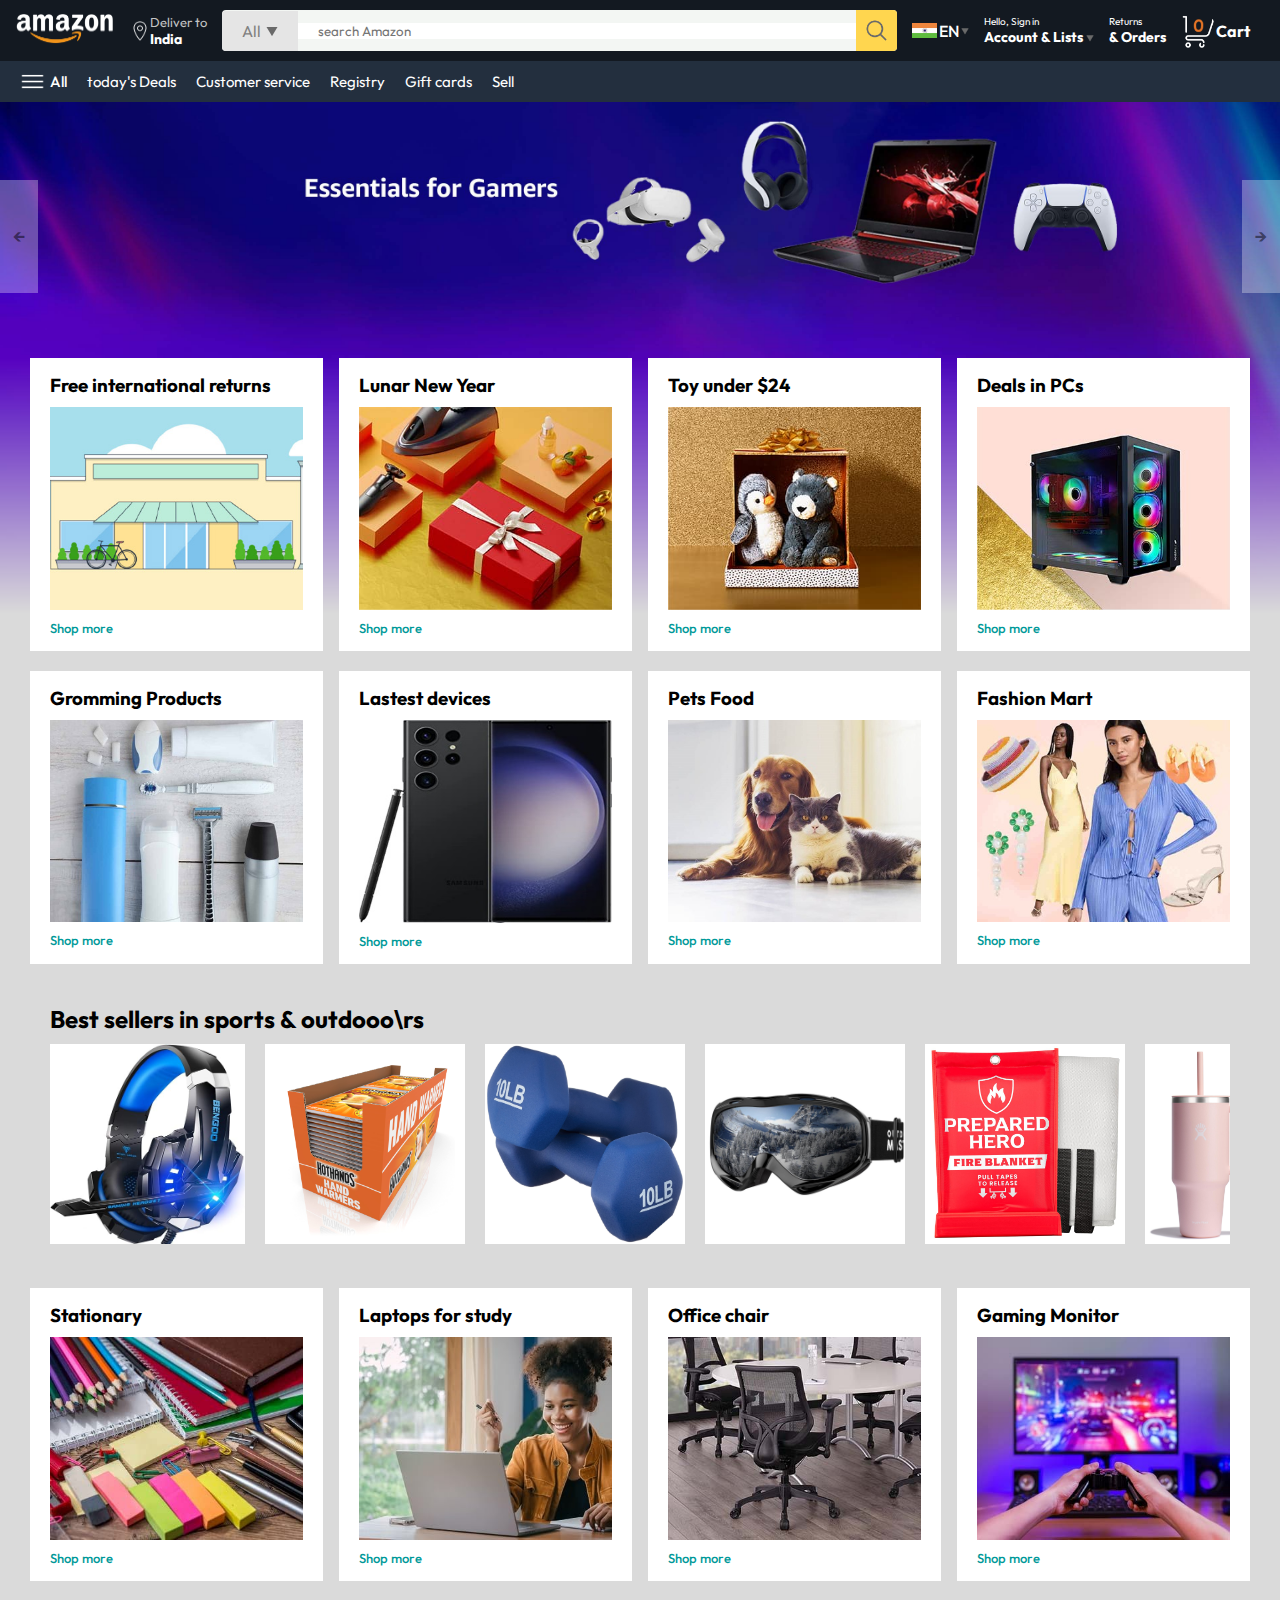
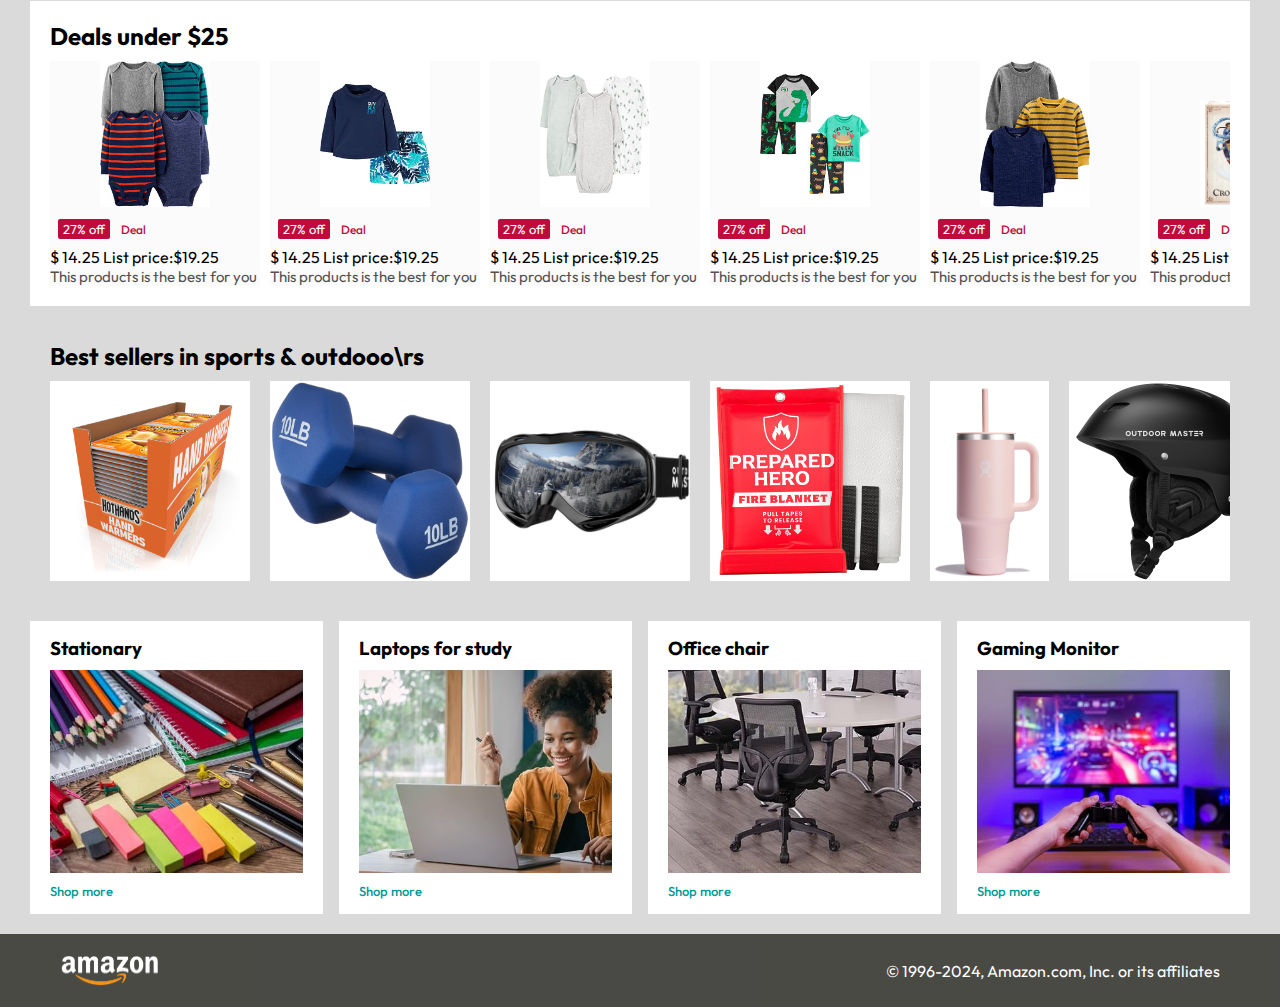
<file: index.html>
<!DOCTYPE html>
<html lang="en">
<head>
	<meta charset="UTF-8">
	<meta name="viewport" content="width=device-width, initial-scale=1.0">
	<title>Amazon clone by Ashish Pal</title>
	<link rel="stylesheet" href="style.css">
</head>
<body>
	<nav>
		<a href="/">
		<img src="assets/amazon_logo.png" alt="Amazon logo" width="100">
	</a>
	<div class="nav-country">
		<img src="assets/location_icon.png" height="20">
		<div>
			<p>Deliver to</p>
			<h1>India</h1>
		</div>
	</div>
		<div class="nav-search">
			<div class="nav-search-category">
				<p>All</p>
				<img src="assets/dropdown_icon.png" height="12" alt="">
			</div>
			<input type="text" class="nav-search-input" placeholder="search Amazon">
			<img src="assets/search_icon.png" class="nav-search-icon" alt="">
		</div>
	<div class="nav-language">
		<img src="assets/ind_flag.png" width="25px" alt="">
		<p>EN</p>
		<img src="assets/dropdown_icon.png" width="8px" alt="">
	</div>
	<div class="nav-text">

		<p><a href="sign_in.html">Hello, Sign in </a></p>
		<h1>Account & Lists <img src="assets/dropdown_icon.png" width="8px" alt=""></h1>
	
	</div>
	 <div class="nav-text">
		<p>Returns</p>
		<h1>& Orders</h1>
	</div>
	<a href="cart.html" class="nav-cart">
		<img src="assets/cart_icon.png" width="35px" alt="">
		<h4>Cart</h4>
	</a>
	</nav>


<div class="nav-bottom">
	<div >
<img src="assets/menu_icon.png" width="25px">
<p>All</p>

	</div>
<p>today's Deals</p>
<p>Customer service</p>
<p>Registry</p>
<p>Gift cards</p>
<p>Sell</p>


</div>



<div class="header-slider">
	<a href="#" class="control_prev">&#8592</a>
	<a href="#" class="control-next">&#8594</a>

  <ul>
		<img src="assets/header1.jpg" class="header-img" alt="">
		<img src="assets/header2.jpg" class="header-img" alt="">
		<img src="assets/header3.jpg" class="header-img" alt="">
		<img src="assets/header4.jpg" class="header-img" alt="">
		<img src="assets/header5.jpg" class="header-img" alt="">
		<img src="assets/header6.jpg" class="header-img" alt="">

	</ul>


</div>
  

<div class="box-row header-box">
 <div class="box-col">
   <h3>Free international returns</h3>
	 <img src="assets/box1-1.jpg" alt="">
	 <a href="/">Shop more</a>
</div>
<div class="box-col">
	<h3>Lunar New Year</h3>
	<img src="assets/box1-2.jpg" alt="">
	<a href="/">Shop more</a>
</div>
<div class="box-col">
	<h3>Toy under $24</h3>
	<img src="assets/box1-3.jpg" alt="">
	<a href="/">Shop more</a>
</div>
<div class="box-col">
	<h3>Deals in PCs</h3>
	<img src="assets/box1-4.jpg" alt="">
	<a href="/">Shop more</a>
</div>

</div>
<div class="box-row ">
	<div class="box-col">
		<h3>Gromming Products</h3>
		<img src="assets/box2-1.jpg" alt="">
		<a href="/">Shop more</a>
 </div>
 <div class="box-col">
	 <h3>Lastest devices</h3>
	 <img src="assets/box2-2.jpg" alt="">
	 <a href="/">Shop more</a>
 </div>
 <div class="box-col">
	 <h3>Pets Food</h3>
	 <img src="assets/box2-3.jpg" alt="">
	 <a href="/">Shop more</a>
 </div>
 <div class="box-col">
	 <h3>Fashion Mart</h3>
	 <img src="assets/box2-4.jpg" alt="">
	 <a href="/">Shop more</a>
 </div>
 
 </div>


<div class="products-slider">
	<h2>Best sellers in sports & outdooo\rs</h2>
	<div class="products">
		<a href="product.html">
		<img src="assets/product_img.jpg" alt="">
	</a>
		<img src="assets/product1-1.jpg" alt="">
		<img src="assets/product1-2.jpg" alt="">
		<img src="assets/product1-3.jpg" alt="">
		<img src="assets/product1-4.jpg" alt="">
		<img src="assets/product1-5.jpg" alt="">
		<img src="assets/product1-6.jpg" alt="">
		<img src="assets/product1-7.jpg" alt="">
		<img src="assets/product1-8.jpg" alt="">
		<img src="assets/product1-9.jpg" alt="">
		<img src="assets/product1-10.jpg" alt="">






	</div>
</div>

<div class="box-row ">
	<div class="box-col">
		<h3>Stationary</h3>
		<img src="assets/box3-1.jpg" alt="">
		<a href="/">Shop more</a>
 </div>
 <div class="box-col">
	 <h3>Laptops for study</h3>
	 <img src="assets/box3-2.jpg" alt="">
	 <a href="/">Shop more</a>
 </div>
 <div class="box-col">
	 <h3>Office chair</h3>
	 <img src="assets/box3-3.jpg" alt="">
	 <a href="/">Shop more</a>
 </div>
 <div class="box-col">
	 <h3>Gaming Monitor</h3>
	 <img src="assets/box3-4.jpg" alt="">
	 <a href="/">Shop more</a>
 </div>
 
 </div>




 <div class="product-slider-with-price">
	<h2>Deals under $25</h2>
	<div class="products">
		<div class="products-card">
			<div class="products-img-container">
				<img src="assets/product2-1.jpg" alt="">
			</div>
			<div class="product-offer">
				<p>27% off</p> <span>Deal</span>
			</div>
			<p>$ <span>14.25</span> List price:$19.25</p>
			<h4>This products is the best for you</h4>
		</div>
		<div class="products-card">
			<div class="products-img-container">
				<img src="assets/product2-2.jpg" alt="">
			</div>
			<div class="product-offer">
				<p>27% off</p> <span>Deal</span>
			</div>
			<p>$ <span>14.25</span> List price:$19.25</p>
			<h4>This products is the best for you</h4>
		</div>
		<div class="products-card">
			<div class="products-img-container">
				<img src="assets/product2-3.jpg" alt="">
			</div>
			<div class="product-offer">
				<p>27% off</p> <span>Deal</span>
			</div>
			<p>$ <span>14.25</span> List price:$19.25</p>
			<h4>This products is the best for you</h4>
		</div>
		<div class="products-card">
			<div class="products-img-container">
				<img src="assets/product2-4.jpg" alt="">
			</div>
			<div class="product-offer">
				<p>27% off</p> <span>Deal</span>
			</div>
			<p>$ <span>14.25</span> List price:$19.25</p>
			<h4>This products is the best for you</h4>
		</div>
		<div class="products-card">
			<div class="products-img-container">
				<img src="assets/product2-5.jpg" alt="">
			</div>
			<div class="product-offer">
				<p>27% off</p> <span>Deal</span>
			</div>
			<p>$ <span>14.25</span> List price:$19.25</p>
			<h4>This products is the best for you</h4>
		</div>
		<div class="products-card">
			<div class="products-img-container">
				<img src="assets/product2-6.jpg" alt="">
			</div>
			<div class="product-offer">
				<p>27% off</p> <span>Deal</span>
			</div>
			<p>$ <span>14.25</span> List price:$19.25</p>
			<h4>This products is the best for you</h4>
		</div>
		<div class="products-card">
			<div class="products-img-container">
				<img src="assets/product2-7.jpg" alt="">
			</div>
			<div class="product-offer">
				<p>27% off</p> <span>Deal</span>
			</div>
			<p>$ <span>14.25</span> List price:$19.25</p>
			<h4>This products is the best for you</h4>
		</div>
	</div>
 </div>
 
<div class="products-slider">
	<h2>Best sellers in sports & outdooo\rs</h2>
	<div class="products">
		<img src="assets/product1-1.jpg" alt="">
		<img src="assets/product1-2.jpg" alt="">
		<img src="assets/product1-3.jpg" alt="">
		<img src="assets/product1-4.jpg" alt="">
		<img src="assets/product1-5.jpg" alt="">
		<img src="assets/product1-6.jpg" alt="">
		<img src="assets/product1-7.jpg" alt="">
		<img src="assets/product1-8.jpg" alt="">
		<img src="assets/product1-9.jpg" alt="">
		<img src="assets/product1-10.jpg" alt="">






	</div>
</div>




<div class="box-row ">
	<div class="box-col">
		<h3>Stationary</h3>
		<img src="assets/box3-1.jpg" alt="">
		<a href="/">Shop more</a>
 </div>
 <div class="box-col">
	 <h3>Laptops for study</h3>
	 <img src="assets/box3-2.jpg" alt="">
	 <a href="/">Shop more</a>
 </div>
 <div class="box-col">
	 <h3>Office chair</h3>
	 <img src="assets/box3-3.jpg" alt="">
	 <a href="/">Shop more</a>
 </div>
 <div class="box-col">
	 <h3>Gaming Monitor</h3>
	 <img src="assets/box3-4.jpg" alt="">
	 <a href="/">Shop more</a>
 </div>
 
 </div>



 <footer>
	<img src="assets/amazon_logo.png" width="100" alt="">
		<p>© 1996-2024, Amazon.com, Inc. or its affiliates</p>
 </footer>
<script src="script.js"></script>
</body>
</html>
</file>
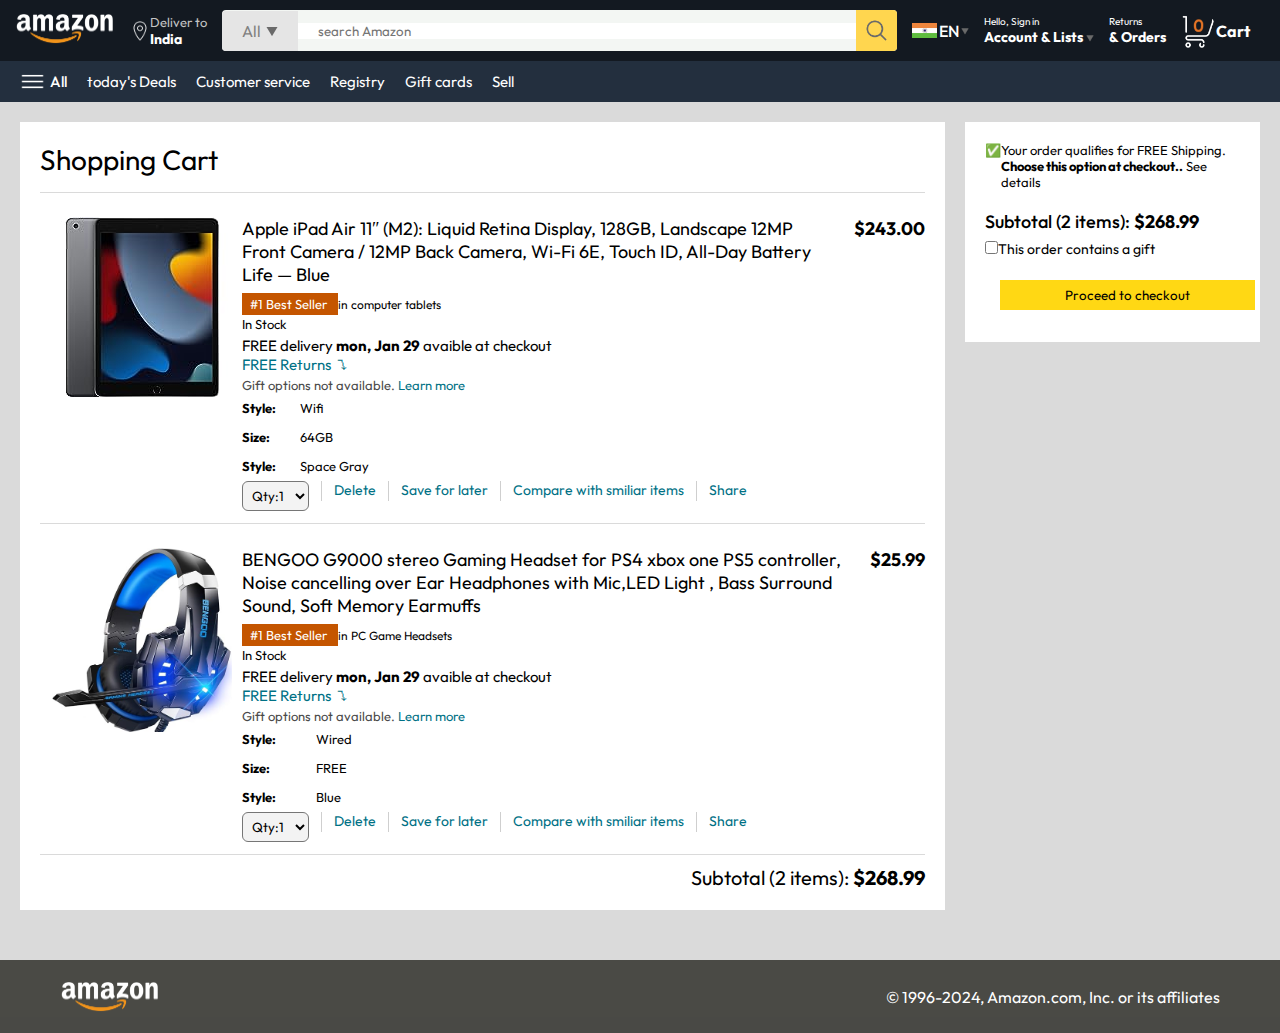
<file: cart.html>
<!DOCTYPE html>
<html lang="en">
<head>
	<meta charset="UTF-8">
	<meta name="viewport" content="width=device-width, initial-scale=1.0">
	<title>Cart</title>
	<link rel="stylesheet" href="style.css">
	<link rel="stylesheet" href="cart.css">
</head>
<body>
	<nav>
		<a href="index.html">
		<img src="assets/amazon_logo.png" alt="Amazon logo" width="100">
	</a>
	<div class="nav-country">
		<img src="assets/location_icon.png" height="20">
		<div>
			<p>Deliver to</p>
			<h1>India</h1>
		</div>
	</div>
		<div class="nav-search">
			<div class="nav-search-category">
				<p>All</p>
				<img src="assets/dropdown_icon.png" height="12" alt="">
			</div>
			<input type="text" class="nav-search-input" placeholder="search Amazon">
			<img src="assets/search_icon.png" class="nav-search-icon" alt="">
		</div>
	<div class="nav-language">
		<img src="assets/ind_flag.png" width="25px" alt="">
		<p>EN</p>
		<img src="assets/dropdown_icon.png" width="8px" alt="">
	</div>
	<div class="nav-text">
		<p><a herf="sign_in.html">Hello, Sign in </a></p>
		<h1>Account & Lists <img src="assets/dropdown_icon.png" width="8px" alt=""></h1>
	</div>
	 <div class="nav-text">
		<p>Returns</p>
		<h1>& Orders</h1>
	</div>
	<a href="" class="nav-cart">
		<img src="assets/cart_icon.png" width="35px" alt="">
		<h4>Cart</h4>
	</a>
	</nav>


<div class="nav-bottom">
	<div >
<img src="assets/menu_icon.png" width="25px">
<p>All</p>

	</div>
<p>today's Deals</p>
<p>Customer service</p>
<p>Registry</p>
<p>Gift cards</p>
<p>Sell</p>


</div>


<div class="cart">
	<div class="cart-left">
<h1>Shopping Cart</h1>
<hr>
<div class="product-cart-list">
	<img src="assets/ipad_img.jpg" width=" 180px"alt="">
<div>
<div class="product-cart-tittle-price">
	<p>Apple iPad Air 11″ (M2): Liquid Retina Display, 128GB, Landscape 12MP Front Camera / 12MP Back Camera, Wi-Fi 6E, Touch ID, All-Day Battery Life — Blue</p>
	<p><b>$243.00</b></p>

</div>

<p class="product-cart-bestserlle"><span>#1 Best Seller </span>   in computer tablets</p>
<p class="pro-cart-stock">In Stock</p>
<p class="pro-cart-del">FREE delivery <b>mon, Jan 29</b> avaible at checkout</p>
<p class="pro-cart-returns">FREE Returns &#11101</p>
<p class="pro-cart-go">Gift options not available. <span>Learn  more</span></p>
<div class="product-cart-specs">
	<p><b>Style:</b></p><p>Wifi</p>
	<p><b>Size:</b></p><p>64GB</p>
	<p><b>Style:</b></p><p>Space Gray</p>
</div>
<div class="card-list-action">
	<select>
	<option value="Qty:1">Qty:1</option>
	<option value="Qty:2">Qty:2</option>
	<option value="Qty:3">Qty:3</option>
	<option value="Qty:4">Qty:4</option>
	<option value="Qty:5">Qty:5</option>
</select>
<hr>
<p class="action-btn">Delete</p>
<hr>
<p class="action-btn">Save for later</p>
<hr>
<p class="action-btn">Compare with smiliar items</p>
<hr>
<p class="action-btn">Share</p>

</div>

</div>

	</div>
	<hr>
	<div class="product-cart-list">
		<img src="assets/product_img.jpg" width="180px" alt="">
	<div>
	<div class="product-cart-tittle-price">
		<p>BENGOO G9000 stereo Gaming Headset for PS4 xbox one PS5 controller, Noise cancelling over Ear Headphones with Mic,LED Light , Bass Surround Sound, Soft Memory Earmuffs
		</p>
		<p><b>$25.99</b></p>
	
	</div>
	
	<p class="product-cart-bestserlle"><span>#1 Best Seller </span> in PC Game Headsets</p>
	<p class="pro-cart-stock">In Stock</p>
	<p class="pro-cart-del">FREE delivery <b>mon, Jan 29</b> avaible at checkout</p>
	<p class="pro-cart-returns">FREE Returns &#11101</p>
	<p class="pro-cart-go">Gift options not available. <span>Learn  more</span></p>
	<div class="product-cart-specs">
		<p><b>Style:</b></p><p>Wired</p>
		<p><b>Size:</b></p><p>FREE</p>
		<p><b>Style:</b></p><p>Blue</p>
	</div>
	<div class="card-list-action">
		<select>
		<option value="Qty:1">Qty:1</option>
		<option value="Qty:2">Qty:2</option>
		<option value="Qty:3">Qty:3</option>
		<option value="Qty:4">Qty:4</option>
		<option value="Qty:5">Qty:5</option>
	</select>
	<hr>
	<p class="action-btn">Delete</p>
	<hr>
	<p class="action-btn">Save for later</p>
	<hr>
	<p class="action-btn">Compare with smiliar items</p>
	<hr>
	<p class="action-btn">Share</p>
	
	</div>
	
	   </div>
	</div>

<hr>
<div class="cart-lit-ub">
Subtotal (2 items): <b>$268.99</b>

</div>


</div>

<div class="cart-right">
	<div class="cart-free-del">
		<p>&#x2705</p>
		<p>Your order qualifies for FREE Shipping. <b> Choose this option at checkout..</b> See details</p>
	</div>
	<P class="caart-subtotal">Subtotal (2 items): <b>$268.99</b></P>
	<p class="cart-right-gf"> <input type="checkbox" name="" id="">This order contains a gift</p>
	<button>Proceed to checkout</button>

</div>



</div>


<footer class="footer-cart">
	<img src="assets/amazon_logo.png" width="100" alt="">
		<p>© 1996-2024, Amazon.com, Inc. or its affiliates</p>
	</footer>
</body>
</html>
</file>
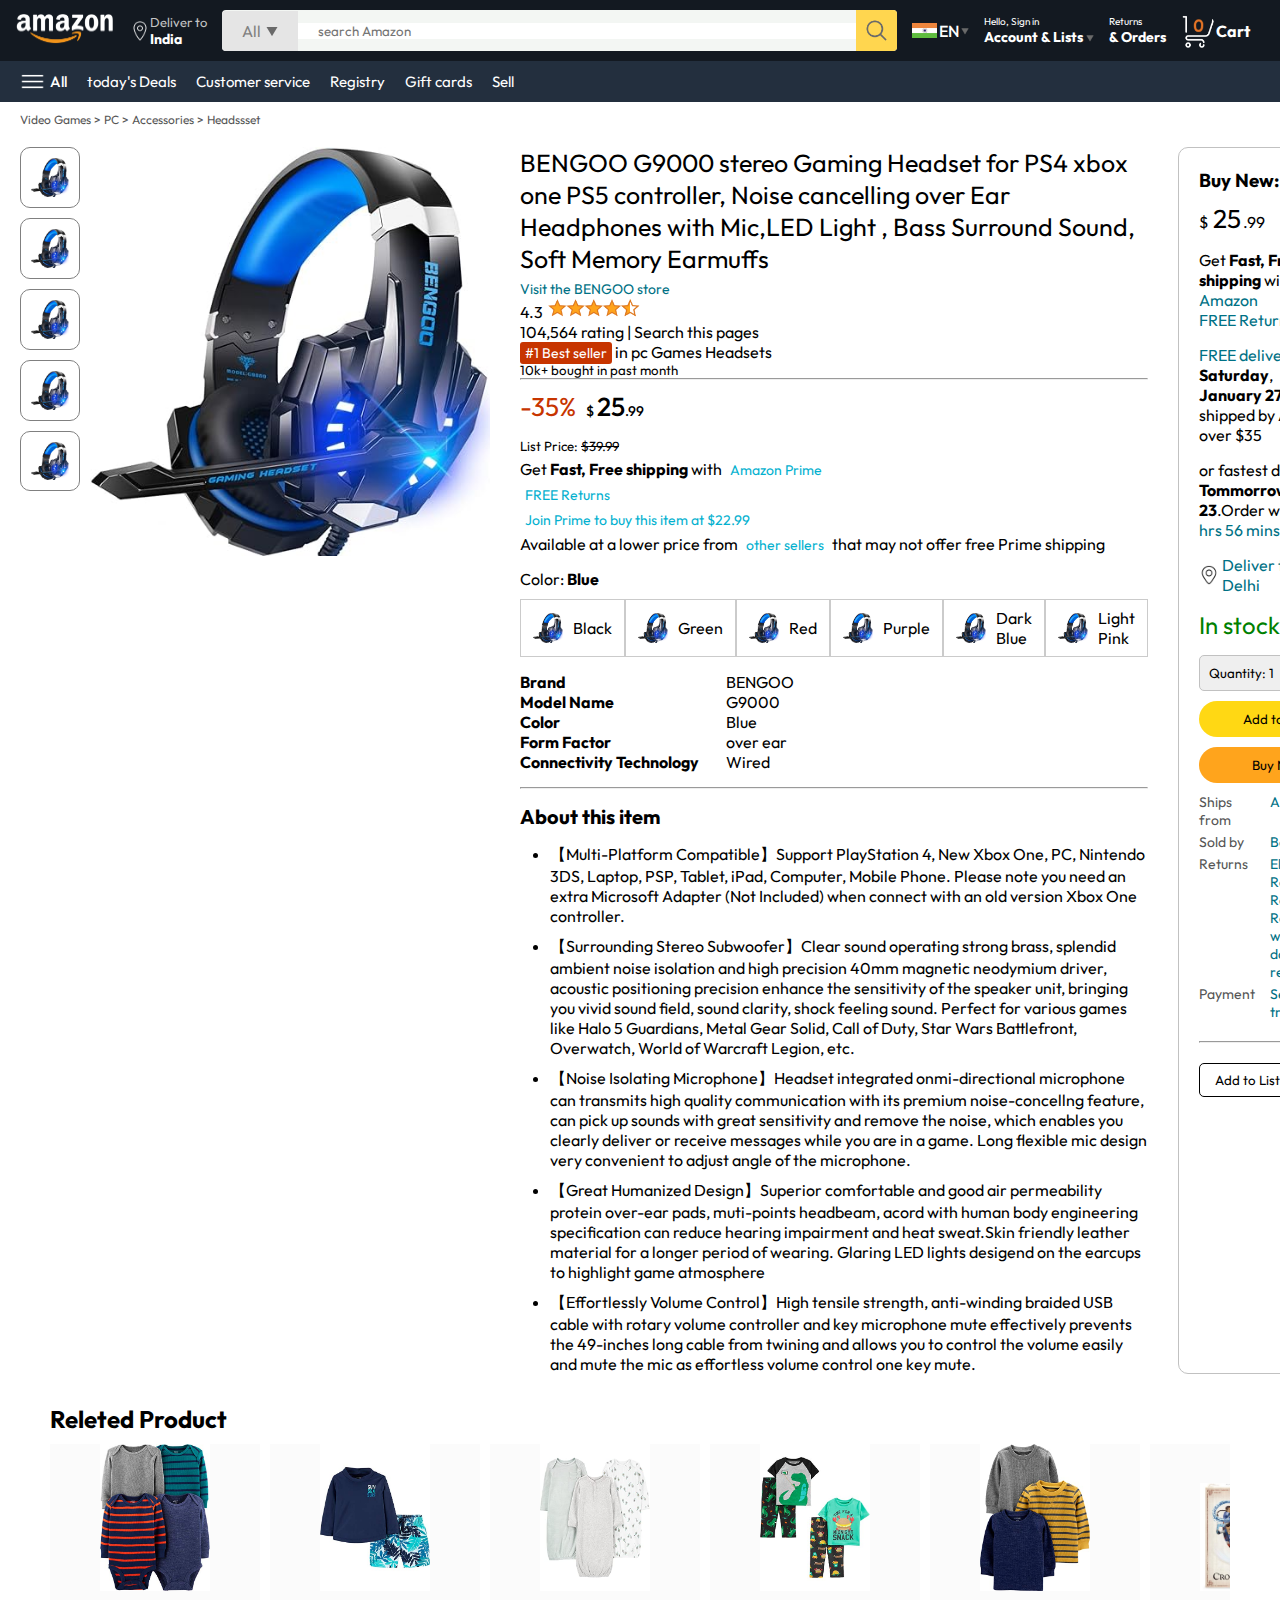
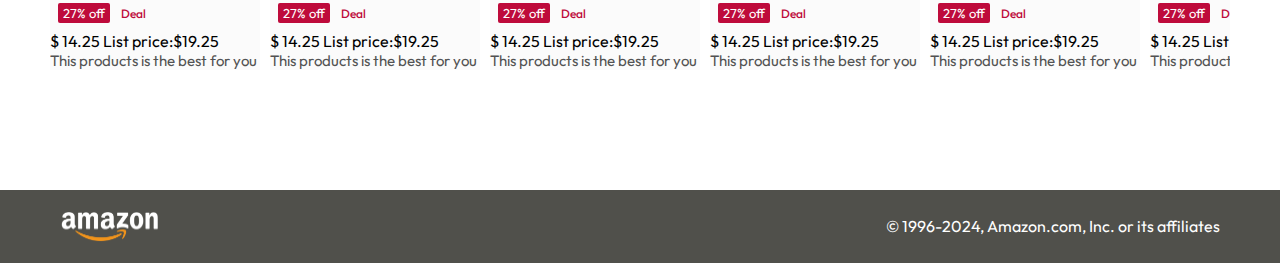
<file: product.html>
<!DOCTYPE html>
<html lang="en">
<head>
	<meta charset="UTF-8">
	<meta name="viewport" content="width=device-width, initial-scale=1.0">
	<title>Amazon clone | Ashish </title>
	<link rel="stylesheet" href="style.css">
	<link rel="stylesheet" href="product.css">
</head>
<body>
	<nav>
		<a href="index.html">
		<img src="assets/amazon_logo.png" alt="Amazon logo" width="100">
	</a>
	<div class="nav-country">
		<img src="assets/location_icon.png" height="20">
		<div>
			<p>Deliver to</p>
			<h1>India</h1>
		</div>
	</div>
		<div class="nav-search">
			<div class="nav-search-category">
				<p>All</p>
				<img src="assets/dropdown_icon.png" height="12" alt="">
			</div>
			<input type="text" class="nav-search-input" placeholder="search Amazon">
			<img src="assets/search_icon.png" class="nav-search-icon" alt="">
		</div>
	<div class="nav-language">
		<img src="assets/ind_flag.png" width="25px" alt="">
		<p>EN</p>
		<img src="assets/dropdown_icon.png" width="8px" alt="">
	</div>
	<div class="nav-text">
		<p>Hello, Sign in </p>
		<h1>Account & Lists <img src="assets/dropdown_icon.png" width="8px" alt=""></h1>
	</div>
	 <div class="nav-text">
		<p>Returns</p>
		<h1>& Orders</h1>
	</div>
	<a href="/sign_in.html" class="mobile-user-icon" style="display: none;">
		<img src="/assets/user.png" alt="">
	</a>
	<a href="cart.html" class="nav-cart">
		<img src="assets/cart_icon.png" width="35px" alt="">
		<h4>Cart</h4>
	</a>
	</nav>
	<div class="nav-bottom">
		<div >
	<img src="assets/menu_icon.png" width="25px">
	<p>All</p>
	
		</div>
	<p>today's Deals</p>
	<p>Customer service</p>
	<p>Registry</p>
	<p>Gift cards</p>
	<p>Sell</p>
	
	
	</div>



<p class="breadcrum">Video Games > PC > Accessories > Headssset</p>

<div class="product-display">
	<div class="product-d-image">
		<div class="product-icons">
			<img src="assets/product_img.jpg" alt="" width="60">
			<img src="assets/product_img.jpg" alt="" width="60">
			<img src="assets/product_img.jpg" alt="" width="60">
			<img src="assets/product_img.jpg" alt="" width="60">
			<img src="assets/product_img.jpg" alt="" width="60">

		</div>
		<div class="product-main-images">
			<img src="assets/product_img.jpg" alt="" width="400">
		</div>
	</div>
	<div class="product-d-details">
		<p class="product-title">
			BENGOO G9000 stereo Gaming Headset for PS4 xbox one PS5 controller, Noise cancelling over Ear Headphones with Mic,LED Light , Bass Surround Sound, Soft Memory Earmuffs
		</p>
		<p class="brand-store">Visit the BENGOO store</p>
		<div class="product-rating">
			<div>
				<div>4.3 <img src="assets/rating_img.png" height="20px"
				</div>
				<p>104,564 rating | Search this pages</p>
			</div>
			<p><span>#1 Best seller</span> in pc Games Headsets</p>
			<h5>10k+ bought in past month</h5>
			<hr>
		
		</div>

<div class="product-d-price">
	<div>
		<p>-35%</p>
		<h1>$ <span>25</span>.99</h1>
	</div>
	<h5>List Price: <span>$39.99</span></h5>
	<p>Get  <b>Fast, Free shipping</b> with  <span>Amazon Prime</span></p>
	<p><span>FREE Returns</span></p>
	<p><span>Join Prime to buy this item at $22.99</span></p>
	<p>Available at a  lower price from <span>other sellers </span>that may not offer free Prime shipping</p>

</div>

<div class="product-color-slection">
	<p>Color: <b>Blue</b></p>
	<div class="product-color-options">
		<div class="option">
			<img src="assets/product_img.jpg" width="30px" alt="">
			<p>Black</p>
		</div>
		<div class="option">
			<img src="assets/product_img.jpg" width="30px" alt="">
			<p>Green</p>
		</div>
		<div class="option">
			<img src="assets/product_img.jpg" width="30px" alt="">
			<p>Red</p>
		</div>
		<div class="option">
			<img src="assets/product_img.jpg" width="30px" alt="">
			<p>	Purple</p>
		</div>
		<div class="option">
			<img src="assets/product_img.jpg" width="30px" alt="">
			<p> Dark Blue</p>
		</div>
		<div class="option">
			<img src="assets/product_img.jpg" width="30px" alt="">
			<p>Light Pink</p>
		</div>
		</div>
	</div>



	<div class="product-info">
		<p> <b>Brand</b></p><p>BENGOO</p>
		<p> <b>Model Name</b></p><p>G9000</p>
		<p> <b>Color</b></p><p>Blue</p>
		<p> <b>Form Factor</b></p><p>over ear</p>
		<p> <b>Connectivity Technology</b></p><p>Wired</p>


	</div>
	<hr>

	<div class="product-des">
		<h1>About this item</h1>
		<ul>
			<li>
				【Multi-Platform Compatible】Support PlayStation 4, New Xbox One, PC, Nintendo 3DS, Laptop, PSP, Tablet, iPad, Computer, Mobile Phone. Please note you need an extra Microsoft Adapter (Not Included) when connect with an old version Xbox One controller.
			</li>
			<li>
				【Surrounding Stereo Subwoofer】Clear sound operating strong brass, splendid ambient noise isolation and high precision 40mm magnetic neodymium driver, acoustic positioning precision enhance the sensitivity of the speaker unit, bringing you vivid sound field, sound clarity, shock feeling sound. Perfect for various games like Halo 5 Guardians, Metal Gear Solid, Call of Duty, Star Wars Battlefront, Overwatch, World of Warcraft Legion, etc.
			</li>
			<li>
				【Noise Isolating Microphone】Headset integrated onmi-directional microphone can transmits high quality communication with its premium noise-concellng feature, can pick up sounds with great sensitivity and remove the noise, which enables you clearly deliver or receive messages while you are in a game. Long flexible mic design very convenient to adjust angle of the microphone.
			</li>
			<li>【Great Humanized Design】Superior comfortable and good air permeability protein over-ear pads, muti-points headbeam, acord with human body engineering specification can reduce hearing impairment and heat sweat.Skin friendly leather material for a longer period of wearing. Glaring LED lights desigend on the earcups to highlight game atmosphere</li>
			<li>【Effortlessly Volume Control】High tensile strength, anti-winding braided USB cable with rotary volume controller and key microphone mute effectively prevents the 49-inches long cable from twining and allows you to control the volume easily and mute the mic as effortless volume control one key mute.</li>
		</ul>
	</div>
</div>
	</div>
	<div class="product-d-purchase">
		<div class="tittle">
			<h3>Buy New:</h3><img src="assets/circle_icon.png"
			width="20px" alt="">
		</div>
		<h1 class="price">$ <span>25</span>.99</h1>
		<div class="gap">
			<p>Get <b>Fast, Free shipping </b>with <span>Amazon</span></p>
			<p><span>FREE Returns</span></p>
		</div>
		<div class="gap">
			<p><span>FREE delivery</span> <b>Saturday</b>,</p>
			<p><b>January 27 </b>on orders shipped by Amazon over $35</p>
		</div>
		<div class="gap">
			<p>or fastest delivery <b>Tommorrow</b>,<b>January 23</b>.Order within <span>10 hrs 56 mins</span></p>
		</div>

		<div class="del-loc">
			<img src="assets/location_icon_dark.png" width="20px" alt="">
			<p><span>Deliver to New Delhi</span></p>
		</div>
		<h2 class="product-stock">In stock</h2>
		<select class="product-quentity" >
			<option value="1">Quantity: 1</option>
			<option value="2">Quantity: 2</option>
			<option value="3">Quantity: 3</option>

		</select>


		<button  class="btn" > <a href="cart.html">Add to cart</a></button>
		<button class="btn product-buy">Buy Now</button>


		<div class="product-seller-info">
			<p>Ships from</p><p><span>Amazon</span></p>
			<p>Sold by</p><p><span>Bengoo Inc.</span></p>
			<p>Returns</p><p><span>Eligible for Retuns, Refund or Replcement within 30 days of recepit</span></p>
			<p>Payment</p><p><span>Secure transaction</span></p>

		</div>
<hr>
<button class="product-add-list">Add to List</button>
	
	</div>
</div>
	



<div class="product-slider-with-price">
	<h2>Releted Product</h2>
	<div class="products">
		<div class="products-card">
			<div class="products-img-container">
				<img src="assets/product2-1.jpg" alt="">
			</div>
			<div class="product-offer">
				<p>27% off</p> <span>Deal</span>
			</div>
			<p>$ <span>14.25</span> List price:$19.25</p>
			<h4>This products is the best for you</h4>
		</div>
		<div class="products-card">
			<div class="products-img-container">
				<img src="assets/product2-2.jpg" alt="">
			</div>
			<div class="product-offer">
				<p>27% off</p> <span>Deal</span>
			</div>
			<p>$ <span>14.25</span> List price:$19.25</p>
			<h4>This products is the best for you</h4>
		</div>
		<div class="products-card">
			<div class="products-img-container">
				<img src="assets/product2-3.jpg" alt="">
			</div>
			<div class="product-offer">
				<p>27% off</p> <span>Deal</span>
			</div>
			<p>$ <span>14.25</span> List price:$19.25</p>
			<h4>This products is the best for you</h4>
		</div>
		<div class="products-card">
			<div class="products-img-container">
				<img src="assets/product2-4.jpg" alt="">
			</div>
			<div class="product-offer">
				<p>27% off</p> <span>Deal</span>
			</div>
			<p>$ <span>14.25</span> List price:$19.25</p>
			<h4>This products is the best for you</h4>
		</div>
		<div class="products-card">
			<div class="products-img-container">
				<img src="assets/product2-5.jpg" alt="">
			</div>
			<div class="product-offer">
				<p>27% off</p> <span>Deal</span>
			</div>
			<p>$ <span>14.25</span> List price:$19.25</p>
			<h4>This products is the best for you</h4>
		</div>
		<div class="products-card">
			<div class="products-img-container">
				<img src="assets/product2-6.jpg" alt="">
			</div>
			<div class="product-offer">
				<p>27% off</p> <span>Deal</span>
			</div>
			<p>$ <span>14.25</span> List price:$19.25</p>
			<h4>This products is the best for you</h4>
		</div>
		<div class="products-card">
			<div class="products-img-container">
				<img src="assets/product2-7.jpg" alt="">
			</div>
			<div class="product-offer">
				<p>27% off</p> <span>Deal</span>
			</div>
			<p>$ <span>14.25</span> List price:$19.25</p>
			<h4>This products is the best for you</h4>
		</div>
	</div>
 </div>
 <footer class="product-footer">
	<img src="assets/amazon_logo.png" width="100" alt="">
		<p>© 1996-2024, Amazon.com, Inc. or its affiliates</p>
 </footer>
<script>
const scrollContainer = Document.querySelectorAll('.products');
	for (const item of scrollContainer) {
		item.addEventListener('wheel',(evt)=>{
			evt.preventDefault();
			item.scrollLeft+= evt.deltav;
		})
		
	}

</script>
</body>
</html>
</file>
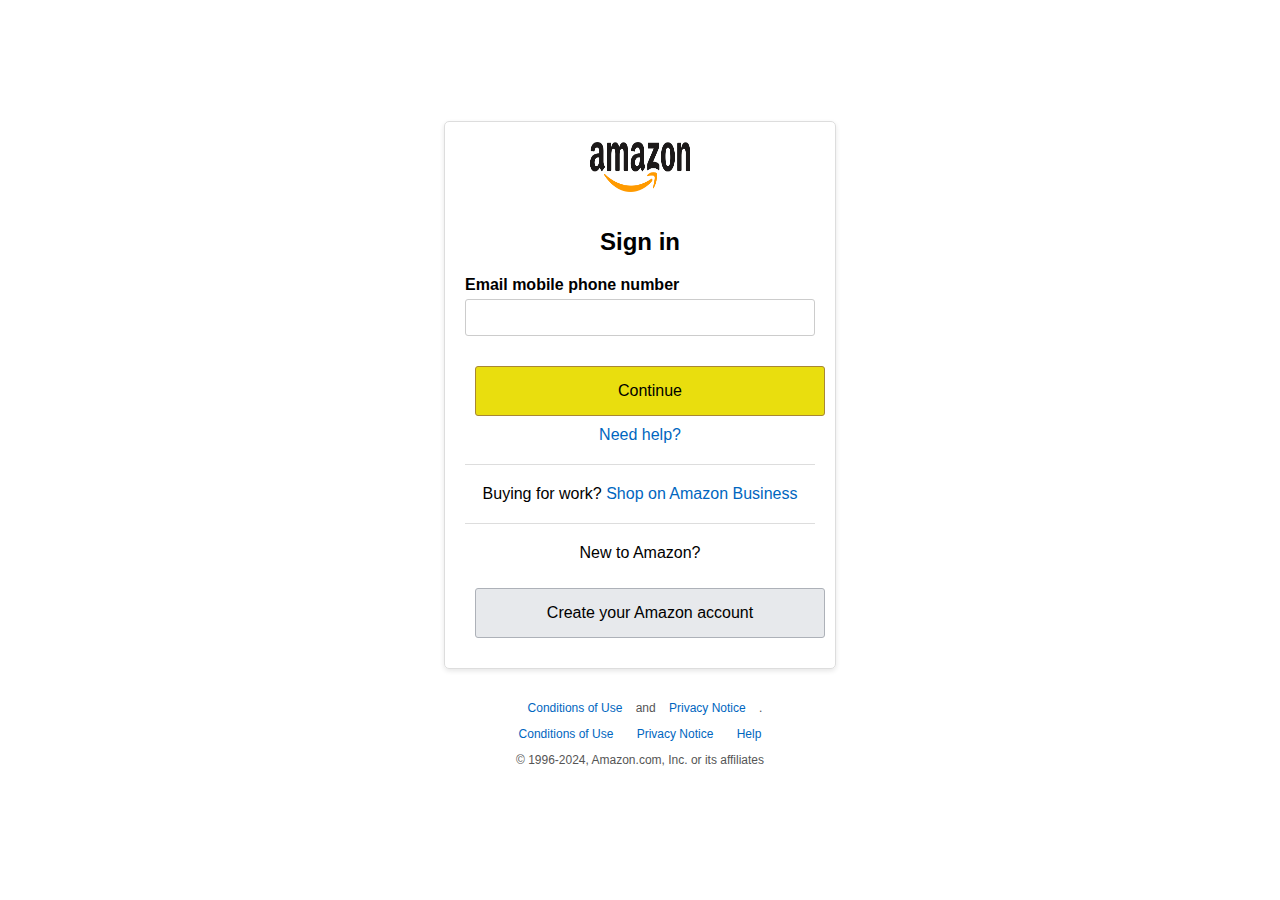
<file: sign_in.html>
<html>
 <head>
  <title>
   Amazon Sign-In
  </title>
  <link href="https://cdnjs.cloudflare.com/ajax/libs/font-awesome/5.15.3/css/all.min.css" rel="stylesheet"/>
  <style>
   body {
            font-family: 'Arial', sans-serif;
            background-color: #ffffff;
            display: flex;
            justify-content: center;
            align-items: center;
            height: 100vh;
            margin: 0;
            flex-direction: column;
        }
        .container {
            width: 350px;
            border: 1px solid #ddd;
            padding: 20px;
            border-radius: 5px;
            box-shadow: 0 2px 5px rgba(0, 0, 0, 0.1);
            text-align: center;
        }
        .container img {
            width: 100px;
            margin-bottom: 20px;
        }
        .container h1 {
            font-size: 24px;
            margin-bottom: 20px;
        }
        .container label {
            display: block;
            text-align: left;
            margin-bottom: 5px;
            font-weight: bold;
        }
        .container input[type="text"] {
            width: 100%;
            padding: 10px;
            margin-bottom: 20px;
            border: 1px solid #ccc;
            border-radius: 3px;
        }
        .container button {
            width: 100%;
            padding: 15px;
            background-color: #e9de0e;
            border: 1px solid #a88734;
            border-radius: 3px;
            font-size: 16px;
            cursor: pointer;
						margin: 10px;
        }
        .container a {
            color: #0066c0;
            text-decoration: none;
						margin-top: 143px;
        }
        .container a:hover {
            text-decoration: underline;
        }
        .container .divider {
            border-top: 1px solid #ddd;
            margin: 20px 0;
        }
        .footer {
            text-align: center;
            margin-top: 20px;
            font-size: 12px;
            color: #555;
        }
        .footer a {
            color: #0066c0;
            text-decoration: none;
            margin: 0 10px;
        }
        .footer a:hover {
            text-decoration: underline;
        }
  </style>
 </head>
 <body>
  <div class="container">
    <a href="index.html">
   <img alt="Amazon Logo" height="50" src="assets/amazon_logo_dark.png" width="100"/>
</a>
   <h1>
    Sign in
   </h1>
   <label for="email">
    Email mobile phone number
   </label>
   <input id="email" name="email" type="text"/>
   <button>
    Continue
   </button>
   <a href="#">
    Need help?
   </a>
   <div class="divider">
   </div>
   <p>
    Buying for work?
    <a href="#">
     Shop on Amazon Business
    </a>
   </p>
   <div class="divider">
   </div>
   <p>
    New to Amazon?
   </p>
   <a href="sign_up.html">
   <button style="background-color: #e7e9ec; border-color: #adb1b8;">
    Create your Amazon account
   </button>
</a>
  </div>
  <div class="footer">
   <p>

    <a href="#">
     Conditions of Use
    </a>
    and
    <a href="#">
     Privacy Notice
    </a>
    .
   </p>
   <a href="#">
    Conditions of Use
   </a>
   <a href="#">
    Privacy Notice
   </a>
   <a href="#">
    Help
   </a>
   <p>
    © 1996-2024, Amazon.com, Inc. or its affiliates
   </p>
  </div>
 </body>
</html>
</file>
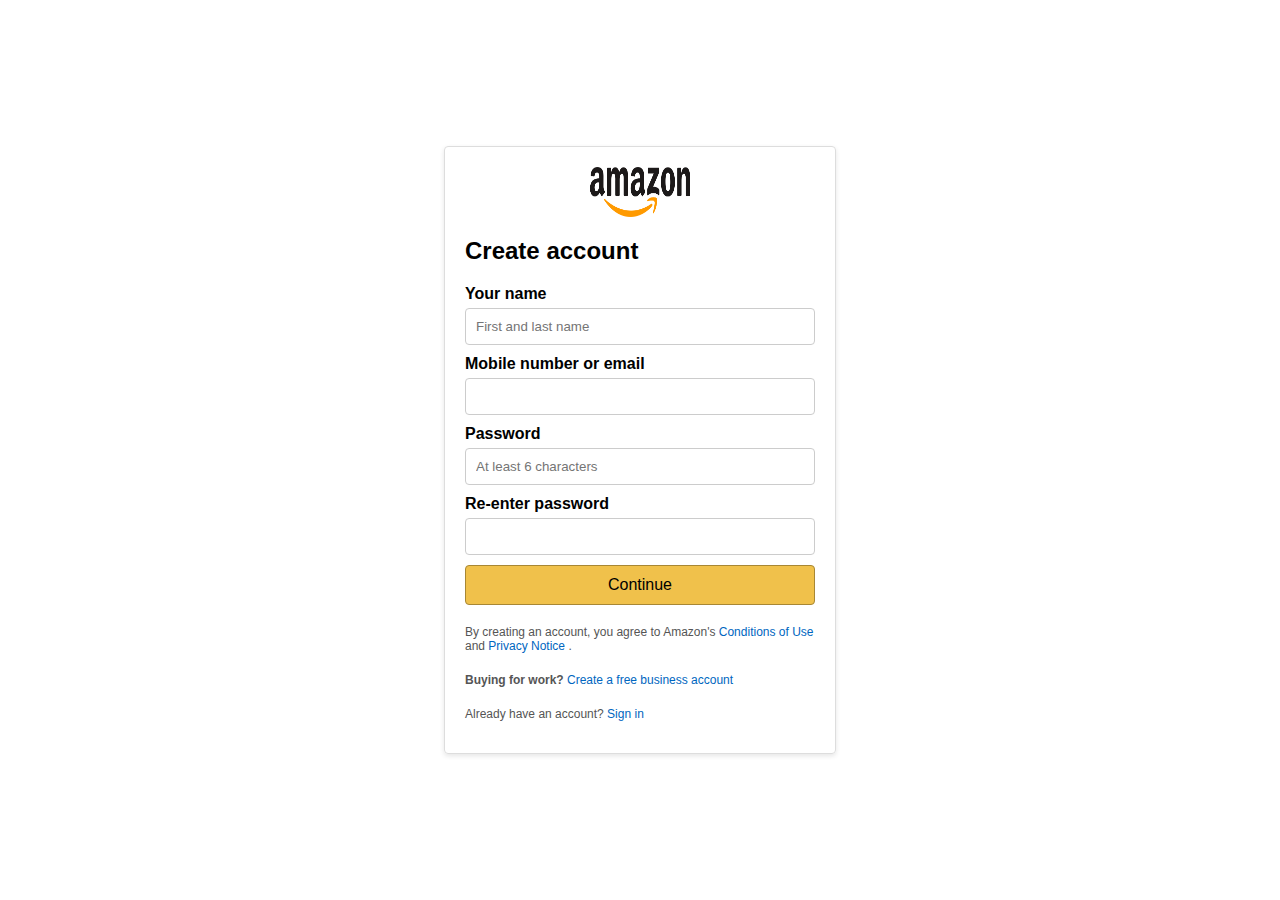
<file: sign_up.html>
<html>
 <head>
  <title>
   Create Account
  </title>
  <link href="https://cdnjs.cloudflare.com/ajax/libs/font-awesome/5.15.3/css/all.min.css" rel="stylesheet"/>
  <style>
   body {
            font-family: 'Arial', sans-serif;
            background-color: #ffffff;
            display: flex;
            justify-content: center;
            align-items: center;
            height: 100vh;
            margin: 0;
        }
        .container {
            width: 350px;
            border: 1px solid #ddd;
            border-radius: 4px;
            padding: 20px;
            box-shadow: 0 2px 5px rgba(0, 0, 0, 0.1);
        }
        .container img {
            display: block;
            margin: 0 auto 20px;
        }
        .container h1 {
            font-size: 24px;
            margin-bottom: 20px;
        }
        .container label {
            font-weight: bold;
            display: block;
            margin-bottom: 5px;
        }
        .container input[type="text"],
        .container input[type="email"],
        .container input[type="password"] {
            width: 100%;
            padding: 10px;
            margin-bottom: 10px;
            border: 1px solid #ccc;
            border-radius: 4px;
        }
        
      
        .container button {
            width: 100%;
            padding: 10px;
            background-color: #f0c14b;
            border: 1px solid #a88734;
            border-radius: 4px;
            font-size: 16px;
            cursor: pointer;
        }
        .container p {
            font-size: 12px;
            color: #555;
            margin-top: 20px;
        }
        .container a {
            color: #0066c0;
            text-decoration: none;
        }
        .container a:hover {
            text-decoration: underline;
        }
  </style>
 </head>
 <body>
  <div class="container">
		<a href="index.html">
   <img alt="Amazon logo" height="50" src="assets/amazon_logo_dark.png" width="100"/>
	</a>
   <h1>
    Create account
   </h1>
   <label for="name">
    Your name
   </label>
   <input class="error" id="name" placeholder="First and last name" type="text"/>
  
   <label for="email">
    Mobile number or email
   </label>
   <input id="email" type="email"/>
   <label for="password">
    Password
   </label>
   <input id="password" placeholder="At least 6 characters" type="password"/>
   <label for="repassword">
    Re-enter password
   </label>
   <input id="repassword" type="password"/>
   <button>
    Continue
   </button>
   <p>
    By creating an account, you agree to Amazon's
    <a href="#">
     Conditions of Use
    </a>
    and
    <a href="#">
     Privacy Notice
    </a>
    .
   </p>
   <p>
    <strong>
     Buying for work?
    </strong>
    <a href="#">
     Create a free business account
    </a>
   </p>
   <p>
    Already have an account?
    <a href="sign_in.html">
     Sign in
    </a>
   </p>
  </div>
 </body>
</html>
</file>
<file: style.css>
@import url('https://fonts.googleapis.com/css2?family=Outfit:wght@500&display=swap');


*{
	padding: 0;
	margin: 0;
	box-sizing: border-box;
	font-family: outfit;
}
body{
	background: #dadada;

}
a{
	text-decoration: none;
	color: inherit;
}
nav{
	display: flex;
	align-items: center;
	justify-content: space-between;
  background: #131921;
  padding: 10px,20px;
  color: #fff;
	padding: 10px 15px;

}
.nav-country{
	display:flex;
	align-items: center;
	margin-left: 15px;
	font-size: 13px;
	color: #c4c4c4;
}
.nav-country h1{
	color: #fff;
	font-size: 14px;
}
.nav-search{
	flex: 1;
  display: flex;
	align-items: center;
	background: #f3f6f3;
	color:grey;
	max-width: 1000px;
	border-radius: 4px;
	margin-left: 15px;


	
}
.nav-search-category{
	display: flex;
	align-items: center;
	padding: 10px 20px;
	gap: 5px;
	background: #e5e5e5;
	border-radius: 4px 0 0 4px;
}
.nav-search-input{
	border: none;
	outline: none;
	padding-left: 20px;
	width: 100%;
}
.nav-search-icon{
	max-width: 41px;
	padding: 8px;
	background: #ffd64f;
	border-radius: 0 4px 4px 0;
}
.nav-language{
	display: flex;
	align-items: center;
	gap: 2px;
	font-weight: 500;
	margin-left: 15px;
}
.nav-text{
	margin-left: 15px;

}
.nav-text p{
   font-size: 10px;
}
.nav-text h1{
	font-size: 14px;
}
.nav-cart{
	display: flex;
	align-items: center;
	margin: 0px 15px;
}
.nav-bottom{
	display: flex;
	align-items: center;
	gap: 20px;
	padding: 8px 20px;
	background: #232f3e;
	color: #fff;
	font-size: 15px;
}
.nav-bottom div{
	display: flex;
	align-items: center;
	gap: 5px;
	font-weight: 500;
}

.header-slider ul{
	display: flex;
	overflow-y: hidden;

}
.header-img{
	max-width: 100%;
	mask-image: linear-gradient(to bottom, #090101 50% , transparent 100%);
	
}
.header-slider a{
	position: absolute;
	top: 20%;
	z-index: 1;
	padding: 5vh 1vw;
	background: #ffffff4f;
	color: #0000007b;
	text-decoration: none;
	font-weight: 600;
	font-size: 18px;
	cursor: pointer;
}
.control-next{
	right: 0;
}
.box-row{
	display: flex;
	flex-wrap: wrap;
	row-gap: 20px;
	justify-content: space-between;
	margin: 20px 30px;
}
.box-col{
	display: flex;
	flex-direction: column;
	gap: 10px;
	padding: 15px 20px;
	background: #fff;
	max-width: 24%;
	min-height: 200px;
	z-index: 1;
}
.box-col	a{
	font-size: 13px;
	color: #009999;
	font-weight: 500;
}
.header-box{
margin-top: -20vw;	
}
.products-slider{
	background: #dadada;
	margin: 0 30px;
	padding: 20px;
	margin-bottom: 15px;
}
.products-slider .products{
	display: flex;
	overflow-x: auto;
	gap: 20px;
	margin-top: 10px;
}
.products-slider .products img{
	max-width: 200px;
	max-height: 200px;
}

.products-slider .products::-webkit-scrollbar{
	display: none;
}
.product-slider-with-price{
	background: #fff;
	margin: 0 30px;
	padding: 20px;
  margin-bottom: 15px;
	}
.product-slider-with-price .products{
	display: flex;
	overflow-x: auto;
	gap: 10px;
	margin-top: 10px;
	
}
.product-slider-with-price .products::-webkit-scrollbar{
	display: none;
}
.products-card{
	display: flex;
	flex-direction: column;
justify-content: end;
min-width: 210px;
background: #fbfbfb;
}
.products-card img{
	width: 110px;
	margin: 0 50px;
}
.product-offer p{
	background: #be0b3b;
color: #fff;
display: inline-block;
padding: 2px 5px;
border-radius: 2px;
margin: 8px;
font-size: 13px;
}
.product-offer span{
	color: #be0b3b;
	font-weight: 500;
	font-size: 12px;
}
.product-price{
	color: gray;
	font-size: 13px;
}
.products-card h4{
	color: #525252;
	font-size: 15px;
	font-weight: 400;
}
footer{
	display: flex;
	justify-content: space-between;
	align-items:center ;
	columns: #fff;
	background: #2a2a25d2;
	padding: 20px 60px;
	color: #fff;
}




/*------media query-------*/
@media only screen and (max-width:900px){
	nav{
		flex-wrap: wrap;
	}
	.nav-search{
		order: 7;
		margin: 15px 0 5px;
		min-width: 300px;
	}
	.box-col{
		max-width: 48%;
	}
}
@media only screen and (max-width:900px){
	.nav-country{
		display: none;
	}
	.nav-language{
		display: none;
	}
	.nav-text{
		display: none;
	}
	.nav-bottom{
		font-size: 13px;
		gap: 10px;
		overflow-x:scroll ;
	}
	.nav-bottom::-webkit-scrollbar{
		display: none;
	}
.nav-bottom p{
	text-wrap: nowrap;
}
.mobile-user-icon{
	display: flex !important;
	flex: 1;
	justify-content: flex-end;
}
	.mobile-user-icon img{
		width: 25px;
	}
	.nav-cart h4{
		display: none;
	}
	.nav-cart img{
		width: 25px;
	}
	.header-slider a{
    top: 24%;
		padding: 2vh 1vh;
		font-size: 15px;
	}
	.box-col{
		max-width: 100%;
		width: 100%;
	}
	.footer{
		justify-content: center ;
		flex-direction: column;
		font-size: 14px;
	}
}
</file>
<file: cart.css>
.cart{
	display: flex;
	gap: 20px;
	margin: 20px;
}
.cart-left{
	background:white ;
	padding: 20px;
}
.cart-left h1{
	font-size: 28px;
	font-weight: 400;
	margin-bottom: 15px;
}
.cart-left hr{
	border: none;
	height: 1px;
background: #dadada;
}
.product-cart-list{
	display: flex;
	align-items: start;
	gap: 10px;
	padding: 24px 0 12px 12px;
	
}
.product-cart-tittle-price{
	display: flex;
	gap: 20px;
	font-size: 18px;
}
.product-cart-bestserlle{
	font-size: 12px;
	margin-top: 10px;
}
.product-cart-bestserlle span{
	font-size: 13px;
	background: #c45500;
	color: white;
	padding: 3px 8px;
}
.pro-cart-stock{

	font-size: 13px;
	color: 007600;
	margin: 4px 0;
}
.pro-cart-del{
	font-size: 15px;
}
.pro-cart-returns{
	font-size: 15px;
	color: #007185;
	font-weight: 400;
}
.pro-cart-go{
	color: #494949;
	font-size: 13px;
	margin: 3px 0;
}
.pro-cart-go span{
	color: #007185;
}
.product-cart-specs{
	max-width: 150px;
	display: grid;
	grid-template-columns: auto  auto;
row-gap: 13px;
font-size: 13px;
margin: 7px 0;
}
.card-list-action{
	display: flex;
	gap: 12px;
	font-size: 14px;
	color: #007185;
}
.card-list-action hr{
	height: 20px;
	width: 1px;
	background: #cfcfcf;
}
.card-list-action select{
	padding: 5px;
	border-radius: 6px;
	background: #f3f3f3;
}
.cart-lit-ub{
	text-align: right;
	font-size: 20px;
	margin-top:10px ;
}
.cart-right{
	background: white;
	padding: 20px;

	max-height: 220px;
	min-width: 280px;
}
.cart-free-del{
	display: flex;
	font-size: 13px;
}
.caart-subtotal{
	margin-top: 20px;
	font-size: 18px;
	font-weight: 500;
}
.cart-right-gf{
	margin: 7px 0;
	font-size: 14px;
}
.cart-right button{
	width: 100%;
	height: 30px;
	margin: 15px;
	background: #ffd814;
	border: none;
	cursor: pointer;
}
.cart-right button:hover{
	background: #ebc712;
}
.footer-cart{
	margin-top:50px ;
}




/*---media query----*/
@media only screen and (max-width:900px){
	.cart{
		flex-wrap: wrap;

	}
}
@media only screen and (max-width:600px){
	.product-cart-list{
		padding: 24px 0;
	}
	.product-cart-list img{
		width: 80px;
	}
	.product-cart-tittle-price{
		flex-wrap: wrap;
		font-size: 14px;
	}
	.pro-cart-del{
		font-size: 13px;
	}

	.card-list-action .action-btn:nth-last-child(1){
  display: none;
	}
	.card-list-action hr:nth-last-child(2){
		display: none;
	}
  .card-list-action .action-btn:nth-last-child(3){
		display: none;
	}
	.card-list-action hr :nth-last-child(4){
		display: none;
	}
  .cart-right{
		min-width: 100%;
	}
}
</file>
<file: product.css>
body{
	background: #fff;
}
.breadcrum{
	padding: 10px 20px;
	font-size: 12px;
	color: #565656;


}
.product-display{
	min-height: 100%;
	padding: 10px 20px;
	display: flex;
}
.product-d-image{
	display: flex;
	gap: 10px;
}
.product-icons{
	display: flex;
flex-direction: column;
gap: 10px;
}
.product-icons img{
	border: 1px solid gray;
	border-radius: 10px;
	padding: 10px;
	}
.product-d-details{
	margin: 0 	30px;
}
.product-title{
	font-size: 25px;
}
.brand-store{
	margin-top: 5px;
	color: #007185;
	font-size: 14px;
}

.product-rating p span{
	color: #fff;
	background: #c73500;

	padding: 2px 5px;
	border-radius: 3px;
 font-size: 14px;
}
.product-rating h5{
	font-weight: 400;
}
.product-d-price{
	display: flex;
	flex-direction: column;
	gap: 5px;
}
.product-d-price div{
	display: flex;
	align-items: center;
	gap: 10px;
	margin: 10px 0;
}
.product-d-price div p{
	font-size: 26px;
	color: #c73500;
}
.product-d-price div h1{
	font-size: 14px;
	font-weight: 500;
}
.product-d-price div span{
	font-size: 26px;
	font-weight: 500;
}
.product-d-price div h5{
	color: #565656;
	font-weight: 400;
}
.product-d-price h5 span{
	text-decoration: line-through;
}
.product-d-price p span{
	color: #04b1cf;
	background: #fff;

}
.product-color-slection{
	margin: 15px 0;

}
.product-color-options{
	display: flex;
	justify-content: space-between;
	margin-top: 10px;
}


.option{
	display: flex;
	align-items: center;
	padding: 8px 12px;
	border: 1px solid #cbcbcb;
	gap: 10px;
}
.product-info{
	display: grid;
	grid-template-columns: auto auto;
	max-width: 300px;
	margin-bottom: 15px;
}
.product-des h1{
	font-size: 20px;
	margin: 15px 0;
}
.product-des ul{
	display: flex;
	flex-direction: column;
	gap: 10px;
	margin-left: 30px;
}
.product-d-purchase{
	width: 100%;
	max-width: 280px;
	border: 1px solid #c1c1c1;
	border-radius: 10px;
	padding: 20px;
}
.product-d-purchase .tittle{
	display: flex;
	justify-content: space-between;
	align-items: center;
}
.product-d-purchase .price{
	font-size: 16px;
	font-weight: 400;
	margin: 10px 0;
}
.product-d-purchase .price span{
	font-size: 26px;
	padding: 2px;
}
.product-d-purchase .gap{
	margin: 15px 0;
}
.product-d-purchase p span{
	color: #007185;
}
.del-loc{
	display: flex;
	align-items: center;
	gap: 3px;
}
.product-stock{
	margin: 15px 0;
color: green;
font-weight: 400;
}
.product-quentity{
	padding: 8px 5px;
	outline: none;
	width: 100%;
background: #efefef;
	border-radius: 5px;
	border-color: #c1c1c1;
}
.product-d-purchase .btn{
	outline: none;
	border: none;
	background: #ffd814;
	width: 100%;
	padding: 10px 0;
	margin-top: 10px;
	border-radius: 50px;
}
.product-d-purchase .product-buy{
	background: #ffa41c;
}
.product-seller-info{
	margin-top: 10px;
	display: grid;
	grid-template-columns: auto auto;
	gap: 4px;
	font-size: 14px;
	color: #565656;
}
.product-seller-info span{
	color: #007185;
}
.product-d-purchase hr{
	margin: 20px 0;
}
.product-add-list{
	width: 100%;
	padding: 8px 15px;
	border-radius: 5px;
	border: 1px solid #000;
	text-align: start;
	background: white;
	cursor: pointer;

}
.product-footer{
	margin-top: 100px;
}

/*---media---*/
@media only screen and (max-width:900px){
	.product-display{
		flex-wrap: wrap;
	}
}
@media only screen and (max-width:600px){
	.product-icons{
		display: none;
	}
	.product-main-images img{
		width: 100%;
    padding: 20px;
	}
	.option{
		padding: 6px 8px;

	}
	.option p{
		display: none;
	}
	.product-d-purchase{
		max-width: 90%;
		margin: 20px auto 10px;
	}
	
}
</file>
